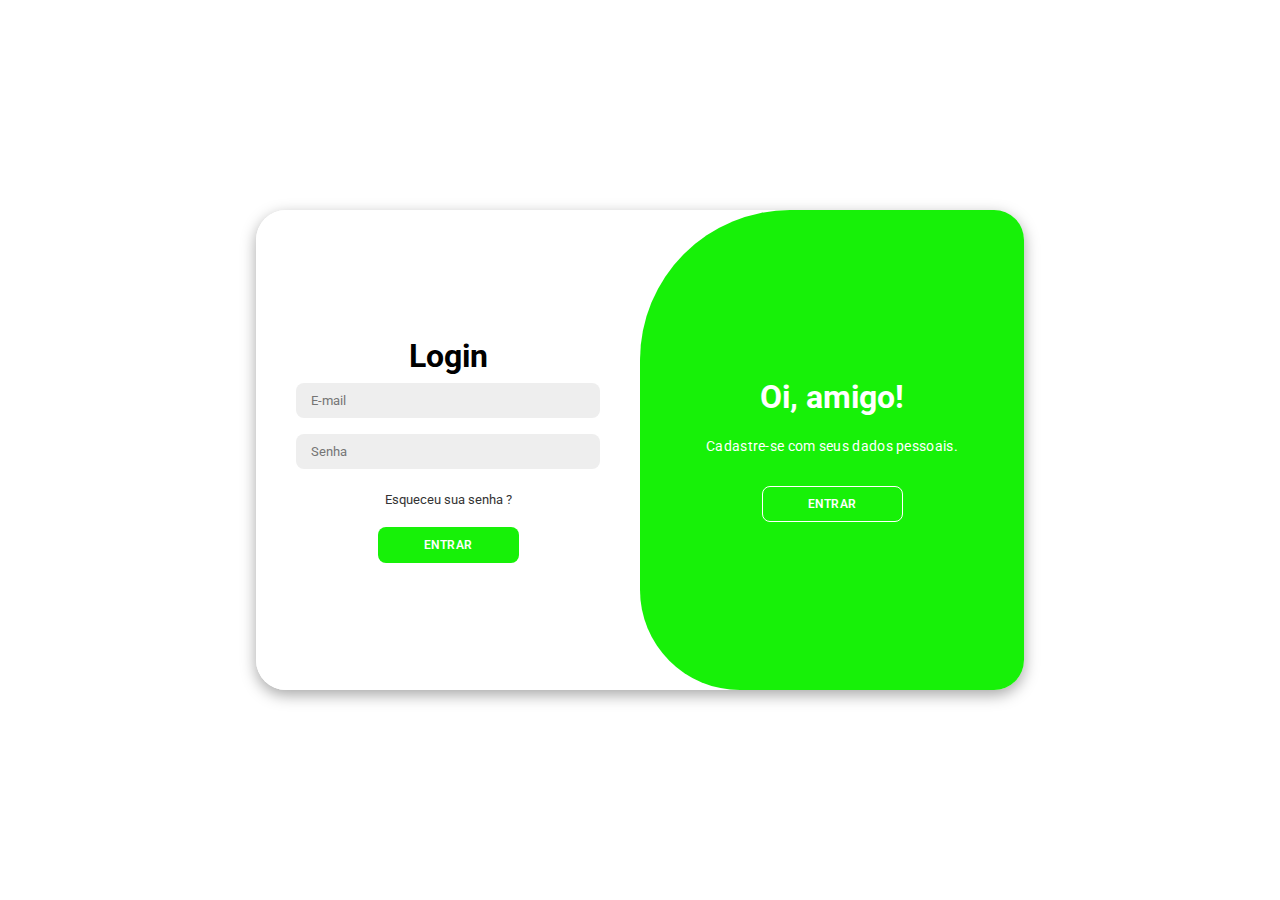
<file: login/index.html>
<!DOCTYPE html>
<html lang="pt-BR">

<head>
    <meta charset="UTF-8">
    <meta name="viewport" content="width=device-width, initial-scale=1.0">
    <link rel="stylesheet" href="https://cdnjs.cloudflare.com/ajax/libs/font-awesome/6.4.2/css/all.min.css">
    <link rel="stylesheet" href="style.css">
    <title>PI 2 - Univesp</title>
</head>

<body>

    <div class="container" id="container">
        <div class="form-container sign-up">

            <form>
                <span></span>
                <input type="text" placeholder="Nome">
                <input type="email" placeholder="E-mail">
                <input type="password" placeholder="Senha">
                <button>Entrar</button>
            </form>

        </div>

        <div class="form-container sign-in">

            <form>
                <h1>Login</h1>
               
                <input type="email" placeholder="E-mail">
                <input type="password" placeholder="Senha">
                <a href="#">Esqueceu sua senha ?</a>
                <button>Entrar</button>
            </form>

        </div>
        <div class="toggle-container">
            <div class="toggle">

                <div class="toggle-panel toggle-left">
                    <h1>Bem vindo!</h1>
                    <p>Insira seus dados pessoais.</p>
                    <button class="hidden" id="login">Entrar</button>
                </div>

                <div class="toggle-panel toggle-right">
                    <h1>Oi, amigo!</h1>
                    <p>Cadastre-se com seus dados pessoais.</p>
                    <button class="hidden" id="register">Entrar</button>
                </div>
            </div>
        </div>
    </div>

    <script src="script.js"></script>
</body>

</html>
</file>
<file: login/style.css>
@import url('https://fonts.googleapis.com/css2?family=Roboto:ital,wght@0,100;0,300;0,400;0,500;0,700;0,900;1,100;1,300;1,400;1,500;1,700;1,900&display=swap');

*{
    margin: 0;
    padding: 0;
    box-sizing: border-box;
    font-family: 'Roboto', sans-serif;
}

body{
    background-color: #fff);
    background: linear-gradient(to right, #c9d6ff), #c9d6ff);
    display: flex;
    align-items: center;
    justify-content: center;
    flex-direction: column;
    height: 100vh;
}

.container{
    background-color: #fff;
    border-radius: 30px;
    box-shadow: 0 5px 15px rgba(0, 0, 0, 0.35);
    position: relative;
    overflow: hidden;
    width: 768px;
    max-width: 100%;
    min-height: 480px;
}

.container p{
    font-size: 14px;
    line-height: 20px;
    letter-spacing: 0.3px;
    margin: 20px 0;
}

.container span{
    font-size: 12px;
}

.container a{
    color: #333;
    font-size: 13px;
    text-decoration: none;
    margin: 15px 0 10px;
}

.container button{
    background-color: #17f108;
    color: #fff;
    font-size: 12px;
    padding: 10px 45px;
    border: 1px solid transparent;
    border-radius: 8px;
    font-weight: 600;
    letter-spacing: 0.5px;
    text-transform: uppercase;
    margin-top: 10px;
    cursor: pointer;
}

.container button.hidden{
    background-color: transparent;
    border-color: #fff;
}

.container form{
    background-color: #fff;
    display: flex;
    align-items: center;
    justify-content: center;
    flex-direction: column;
    padding: 0 40px;
    height: 100%;
}

.container input{
    background-color: #eee;
    border: none;
    margin: 8px 0;
    padding: 10px 15px;
    font-size: 13px;
    border-radius: 8px;
    width: 100%;
    outline: none;
}

.form-container{
    position: absolute;
    top: 0;
    height: 100%;
    transition: all 0.6s ease-in-out;
}

.sign-in{
    left: 0;
    width: 50%;
    z-index: 2;
}

.container.active .sign-in{
    transform: translateX(100%);
}

.sign-up{
    left: 0;
    width: 50%;
    opacity: 0;
    z-index: 1;
}

.container.active .sign-up{
    transform: translateX(100%);
    opacity: 1;
    z-index: 5;
    animation: move 0.6s;
}

@keyframes move{
    0%, 49.99%{
        opacity: 0;
        z-index: 1;
    }
    50%, 100%{
        opacity: 1;
        z-index: 5;
    }
}

.social-icons{
    margin: 20px 0;
}

.social-icons a{
    border: 1px solid #ccc;
    border-radius: 20%;
    display: inline-flex;
    justify-content: center;
    align-items: center;
    margin: 0 3px;
    width: 40px;
    height: 40px;
}

.toggle-container{
    position: absolute;
    top: 0;
    left: 50%;
    width: 50%;
    height: 100%;
    overflow: hidden;
    transition: all 0.6s ease-in-out;
    border-radius: 150px 0 0 100px;
    z-index: 1000;
}

.container.active .toggle-container{
    transform: translateX(-100%);
    border-radius: 0 150px 100px 0;
}

.toggle{
    background-color: #17f108;
    height: 100%;
    background: linear-gradient(to right, #17f108);
    color: #fff;
    position: relative;
    left: -100%;
    height: 100%;
    width: 200%;
    transform: translateX(0);
    transition: all 0.6s ease-in-out;
}

.container.active .toggle{
    transform: translateX(50%);
}

.toggle-panel{
    position: absolute;
    width: 50%;
    height: 100%;
    display: flex;
    align-items: center;
    justify-content: center;
    flex-direction: column;
    padding: 0 30px;
    text-align: center;
    top: 0;
    transform: translateX(0);
    transition: all 0.6s ease-in-out;
}

.toggle-left{
    transform: translateX(-200%);
}

.container.active .toggle-left{
    transform: translateX(0);
}

.toggle-right{
    right: 0;
    transform: translateX(0);
}

.container.active .toggle-right{
    transform: translateX(200%);
}
</file>
